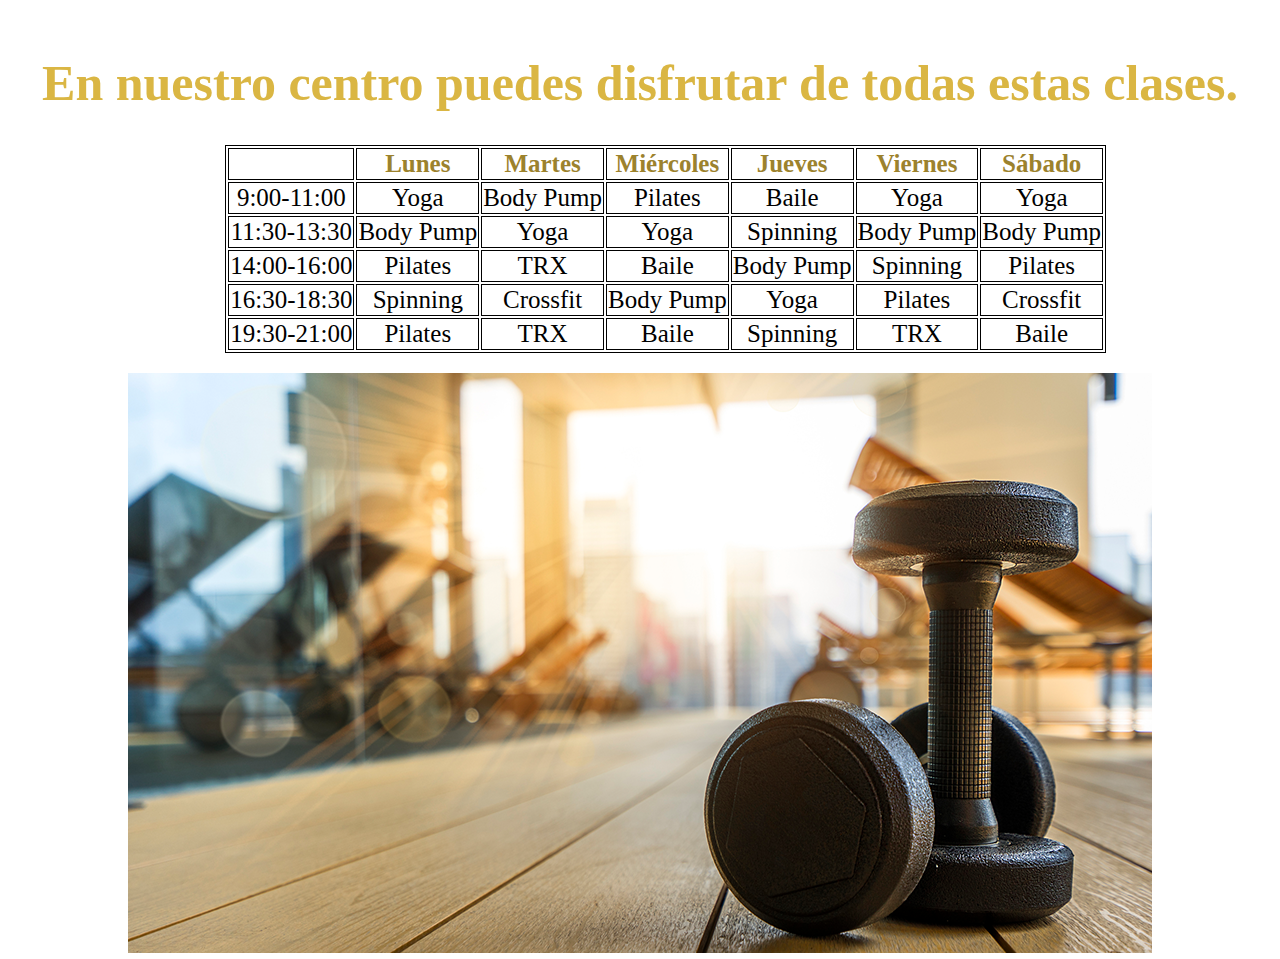
<file: Proyecto Marcas Roberto Alcazar/Clases.html>
<!DOCTYPE html>
<html lang="en">
<head>
    <meta charset="UTF-8">
    <meta http-equiv="X-UA-Compatible" content="IE=edge">
    <meta name="viewport" content="width=device-width, initial-scale=1.0">
    <title>Document</title>
    <link rel="stylesheet" href="style.css">
</head>
<body>
    <div class="contenedor">
        <div class="tabla">
            <h1 style="color:#dab643">En nuestro centro puedes disfrutar de todas estas clases.</h1>
        <table>
            <tr>        
              <th></th>
              <th style="color:#9c822d">Lunes</th>         
              <th style="color:#9c822d">Martes</th>        
              <th style="color:#9c822d">Miércoles</th>
              <th style="color:#9c822d">Jueves</th>     
              <th style="color:#9c822d">Viernes</th>     
              <th style="color:#9c822d">Sábado</th>             
            </tr>    
            <tr>        
              <td>9:00-11:00</td>       
              <td>Yoga</td>     
              <td>Body Pump</td>  
              <td>Pilates</td>
              <td>Baile</td>
              <td>Yoga</td>
              <td>Yoga</td>
            </tr>  
            <tr> 
              <td>11:30-13:30</td>
              <td>Body Pump</td>
              <td>Yoga</td>
              <td>Yoga</td>
              <td>Spinning</td>
              <td>Body Pump</td>
              <td>Body Pump</td>
            </tr>
            <tr>
              <td>14:00-16:00</td>
              <td>Pilates</td>
              <td>TRX</td>
              <td>Baile</td>
              <td>Body Pump</td>
              <td>Spinning</td>
              <td>Pilates</td>
            </tr>
            <tr>
              <td>16:30-18:30</td>
              <td>Spinning</td>
              <td>Crossfit</td>
              <td>Body Pump</td>
              <td>Yoga</td>
              <td>Pilates</td>
              <td>Crossfit</td>
            </tr>
            <tr>
              <td>19:30-21:00</td>
              <td>Pilates</td>
              <td>TRX</td>
              <td>Baile</td>
              <td>Spinning</td>
              <td>TRX</td>
              <td>Baile</td>
            </tr>
          </table>
          <img src="img\gym5.png">
        </div>
    </div>
</body>
</html>
</file>
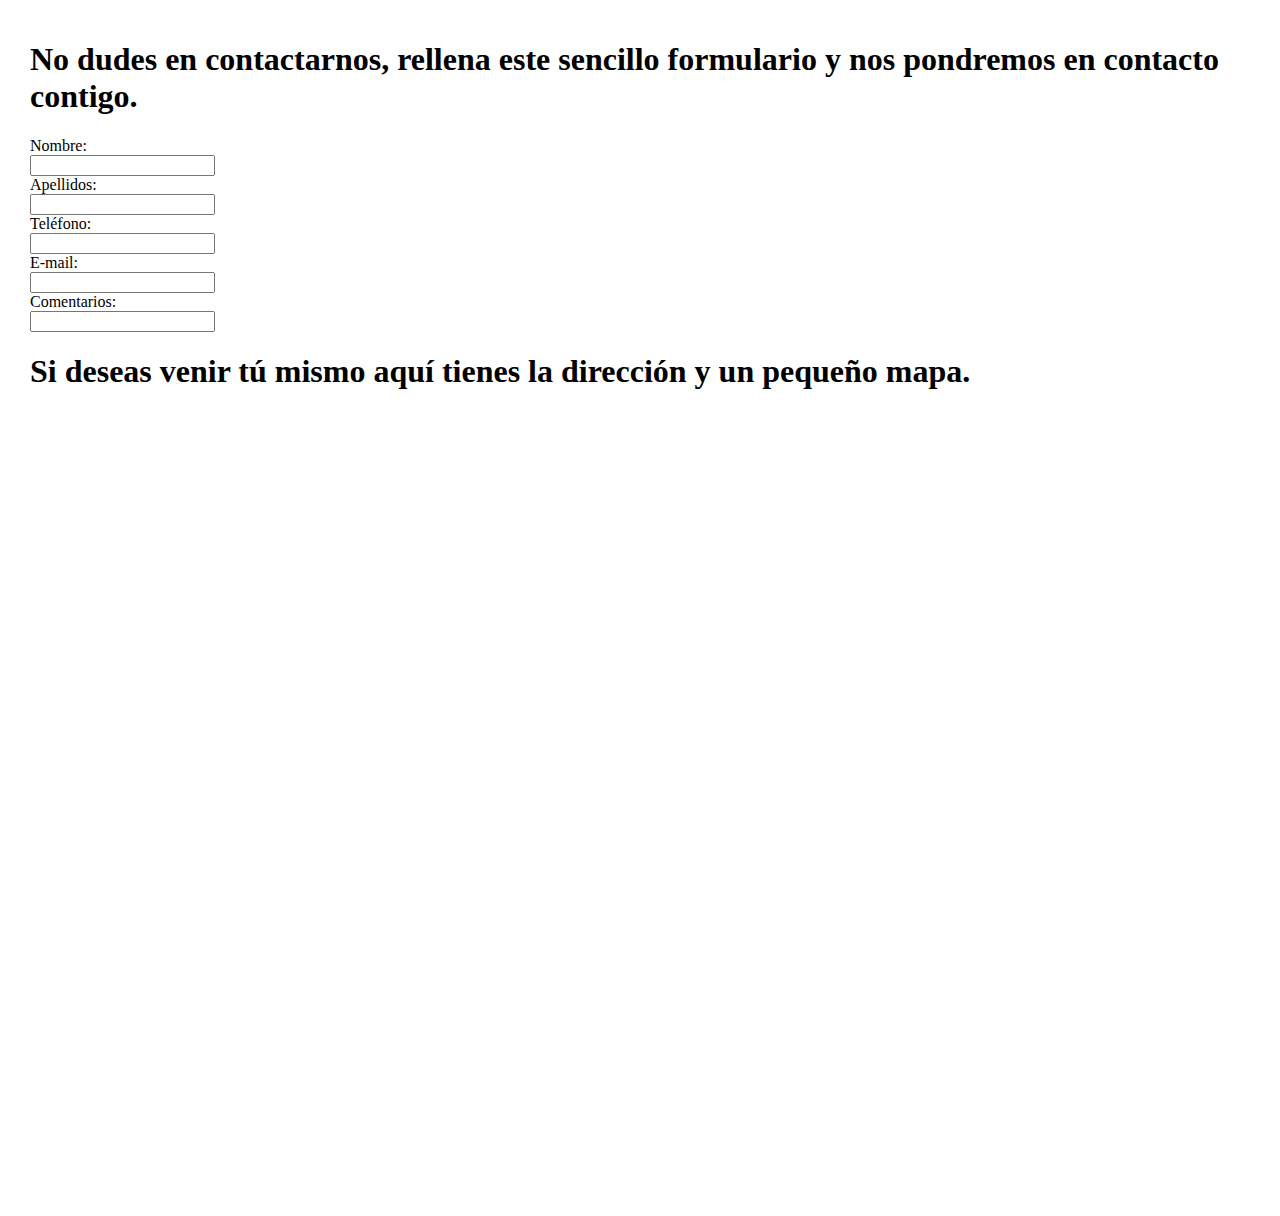
<file: Proyecto Marcas Roberto Alcazar/Contacto.html>
<!DOCTYPE html>
<html lang="en">
<head>
    <meta charset="UTF-8">
    <meta http-equiv="X-UA-Compatible" content="IE=edge">
    <meta name="viewport" content="width=device-width, initial-scale=1.0">
    <title>Contacto</title>
    <link rel="stylesheet" href="style.css">
</head>
<body>
    <div class="contenedor">
    <h1>No dudes en contactarnos, rellena este sencillo formulario y nos pondremos en contacto contigo.</h1>
    <form>
        <label for="fname">Nombre:</label><br>
        <input type="text" id="fname" name="fname"><br>
        <label for="lname">Apellidos:</label><br>
        <input type="text" id="lname" name="lname"><br>
        <label for="lname">Teléfono:</label><br>
        <input type="text" id="lname" name="lname"><br>
        <label for="lname">E-mail:</label><br>
        <input type="text" id="lname" name="lname"><br>
        <label for="lname">Comentarios:</label><br>
        <input type="text" id="lname" name="lname">
      </form>
    <h1>Si deseas venir tú mismo aquí tienes la dirección y un pequeño mapa.</h1>
    <iframe src="https://www.google.com/maps/embed?pb=!1m18!1m12!1m3!1d48930.60103071626!2d-4.863660448240459!3d39.96011798157955!2m3!1f0!2f0!3f0!3m2!1i1024!2i768!4f13.1!3m3!1m2!1s0xd401c8ed0fe010d%3A0x1a24f99d9c20899d!2s45600+Talavera+de+la+Reina%2C+Toledo!5e0!3m2!1ses!2ses!4v1547564503714" width="600" height="450" frameborder="0" style="border:0" allowfullscreen></iframe>
    </div>
</body>
</html>
</file>
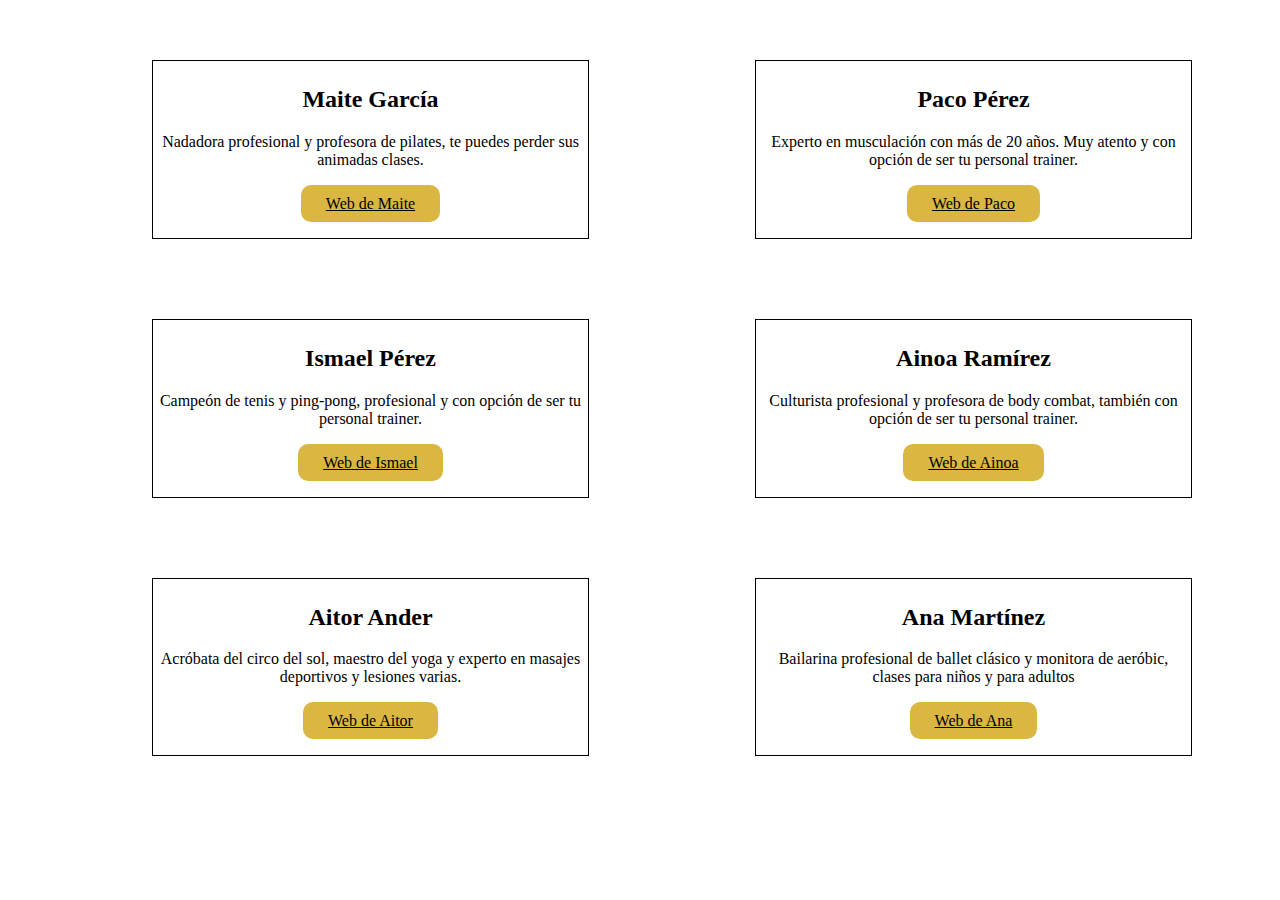
<file: Proyecto Marcas Roberto Alcazar/Profesionales.html>
<!DOCTYPE html>
<html lang="en">
<head>
    <meta charset="UTF-8">
    <meta http-equiv="X-UA-Compatible" content="IE=edge">
    <meta name="viewport" content="width=device-width, initial-scale=1.0">
    <title>Profesionales</title>
    <link rel="stylesheet" href="style.css">
    <link rel="stylesheet" href="https://use.fontawesome.com/releases/v5.4.1/css/all.css" integrity="sha384-5sAR7xN1Nv6T6+dT2mhtzEpVJvfS3NScPQTrOxhwjIuvcA67KV2R5Jz6kr4abQsz" crossorigin="anonymous">

</head>
<body>
    <div class="contenedor">
        <article class="cajas">
            <i class="fas fa-5x fa-swimmer iconos"></i>
            <div class="detalle">
                <h2>Maite García</h2>
                <p>Nadadora profesional y profesora de pilates, te puedes perder sus animadas clases.</p>
                <div class="botones">
                    <a href="https://www.google.es">Web de Maite</a> 
                </div>
            </div>
        </article>
        <article class="cajas">
            <i class="fas fa-5x fa-running iconos"></i>
            <div class="detalle">
                <h2>Paco Pérez</h2>
                <p>Experto en musculación con más de 20 años. Muy atento y con opción de ser tu personal trainer.</p>
                <div class="botones">
                    <a href="https://www.google.es">Web de Paco</a>
                </div>
            </div>
        </article>
        <article class="cajas">
            <i class="fas fa-5x fa-table-tennis iconos"></i>
            <div class="detalle">
                <h2>Ismael Pérez</h2>
                <p>Campeón de tenis y ping-pong, profesional y con opción de ser tu personal trainer.</p>
                <div class="botones">
                    <a href="https://www.google.es">Web de Ismael</a>
                </div>
            </div>
        </article>
        <article class="cajas">
            <i class="fas fa-5x fa-dumbbell iconos"></i>
            <div class="detalle">
                <h2>Ainoa Ramírez</h2>
                <p>Culturista profesional y profesora de body combat, también con opción de ser tu personal trainer.</p>
                <div class="botones">
                    <a href="https://www.google.es">Web de Ainoa</a>
                </div>
            </div>
        </article>
        <article class="cajas">
            <i class="fas fa-5x fa-futbol iconos"></i>
            <div class="detalle">
                <h2>Aitor Ander</h2>
                <p>Acróbata del circo del sol, maestro del yoga y experto en masajes deportivos y lesiones varias.</p>
                <div class="botones">
                    <a href="https://www.google.es">Web de Aitor</a>
                </div>
            </div>
        </article>
        <article class="cajas">
            <i class="fas fa-5x fa-volleyball-ball iconos"></i>
            <div class="detalle">
                <h2>Ana Martínez</h2>
                <p>Bailarina profesional de ballet clásico y monitora de aeróbic, clases para niños y para adultos</p>
                <div class="botones">
                    <a href="https://www.google.es">Web de Ana</a>
                </div>
            </div>

        </article>
</body>
</html>
</file>
<file: Proyecto Marcas Roberto Alcazar/style.css>
body {
    box-sizing: border-box;
    margin:0;
    background: #dab643;
    box-sizing: border-box;
}
/*links de la izq*/
.links a{
    position: absolute;
    width: 100px; 
    left: -105px;
    padding: 15px;
    text-decoration: none;
    color: white; 
    border-radius: 0 8px 8px 0;
    font-size: 15px;
    transition: 0.3s;
}
.links a:hover{
    left:0;
}
#twitter{
    top:20px;
    background-color: cornflowerblue;
}
#facebook{
    top:90px;
    background-color: blue;
}
#instagram{
    top:160px;
    background-color: purple;
}
.contenedor {
    background-color: white;
    min-height: calc( 100vh - 20px );
    max-width: 1400px;
    margin: 0 auto;
    padding: 20px 30px 0 30px;
}
/*navegador*/
nav {
    background-color: #dab643;
}
nav ul {
    list-style:none;
    margin:0;
    padding:0;
}
nav ul li {
    padding: 1rem;
}
nav ul li:hover {
    background-color: #9c822d;
}
nav ul a {
    color: black;
    text-decoration: none;
    font-size: 1.5rem;
    font-weight: bold;
}
.menu ul {
    display: flex;
    flex-direction: row;   
}
.menu ul li{
    text-align:center;
    flex:1;
}
/* hasta aquí navegador*/
#tx1{
    min-height: 835px;
    width: 100%;
    text-align: center;
    background-size: 100%;
    background-color: black;
    color:white;
    padding-top: 20px;
    margin-top:20px;
    padding-bottom: 20px;
}
iframe{
    min-height:800px;
    width:100%;
    
}
/*footer cn telefono de contacto*/
footer{
    margin-top: 25px;
    width: 100%;
    height: 100px;
    background-color: #dab643;
    color: black;
    font-size: 15px;
    text-align: center;
    padding-top: 20px;
}
/* css de profesionales*/
.cajas{
    text-align: center;
    padding:5px;
    width: 425px;
    display: inline-block;
    vertical-align: top;
    border: 1px solid black;
    margin: 40px;
    margin-left:10%;
}
.botones a{
    padding: 10px 25px;
    text-decoration-color: none;
    border-radius: 10px;
    background-color: #dab643;
    color: Black;
}
.botones{
    padding-top: 10px;
    padding-bottom: 20px;
}
.iconos{
    color:black;
    background: #dab643;
    width: 100%;
    padding: 25px 0px 25px 0px;
}
.iconos:hover{
    color: #9c822d;
    ;
}
/* tablas de clases*/
.tabla{
    text-align: center;
    font-size: 25px;
}
table, th, td{
    margin:20px;
    border: 1px solid black;
    margin-left: 16%;
}
</file>
